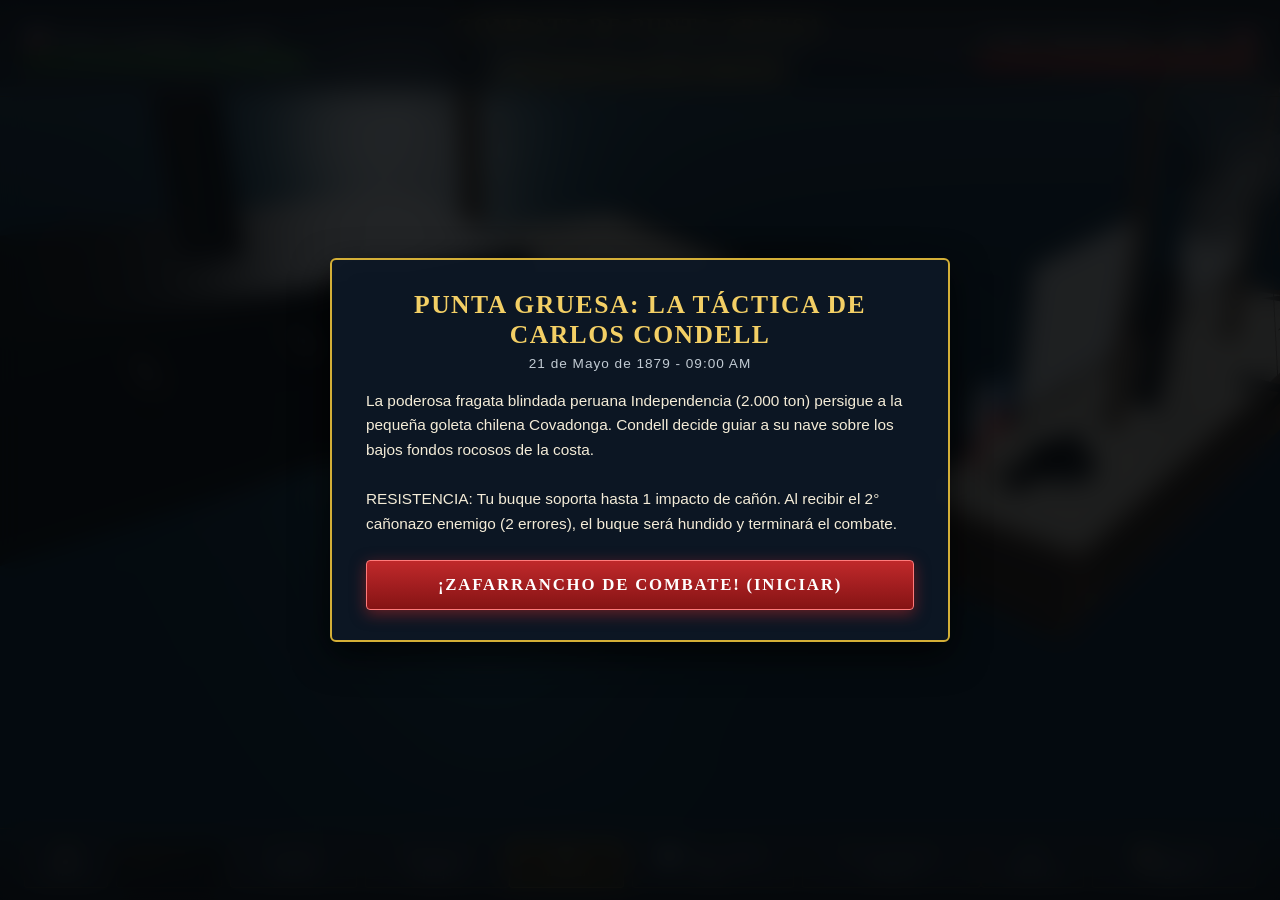
<file: index.html>
<!DOCTYPE html>
<html lang="es">
<head>
  <meta charset="UTF-8">
  <meta name="viewport" content="width=device-width, initial-scale=1.0, maximum-scale=1.0, user-scalable=no">
  
  <!-- ====================================================================
       CABECERAS DE SEGURIDAD (DEFENSA EN PROFUNDIDAD)
       ==================================================================== -->
  <!-- 1. Content Security Policy (CSP): Scripts locales estrictos, previene XSS y robo de datos -->
  <meta http-equiv="Content-Security-Policy" content="default-src 'self'; script-src 'self' 'unsafe-inline'; style-src 'self' 'unsafe-inline' https://fonts.googleapis.com; font-src https://fonts.gstatic.com; img-src 'self' data: blob:; connect-src 'self'; frame-ancestors 'none'; object-src 'none'; base-uri 'self';">
  <!-- 2. Prevención de Clickjacking -->
  <meta http-equiv="X-Frame-Options" content="DENY">
  <!-- 3. Prevención de MIME Sniffing -->
  <meta http-equiv="X-Content-Type-Options" content="nosniff">
  <!-- 4. Política de Referrer: No filtrar rutas locales -->
  <meta name="referrer" content="no-referrer">
  <!-- 5. Política de Permisos: Mínimo privilegio, sin acceso a hardware innecesario -->
  <meta http-equiv="Permissions-Policy" content="camera=(), microphone=(), geolocation=(), payment=(), usb=()">

  <title>Combate Naval de Iquique y Punta Gruesa 3D (1879) | Muerte Súbita</title>
  
  <!-- Tipografías -->
  <link rel="preconnect" href="https://fonts.googleapis.com">
  <link rel="preconnect" href="https://fonts.gstatic.com" crossorigin>
  <link href="https://fonts.googleapis.com/css2?family=Cinzel:wght@600;700;800;900&family=Inter:wght@400;600;700&display=swap" rel="stylesheet">
  
  <!-- Estilos del Juego -->
  <link rel="stylesheet" href="css/styles.css">
</head>
<body>

  <!-- Contenedor WebGL para la escena 3D -->
  <div id="canvas-container"></div>

  <!-- Capa de Interfaz de Usuario (HUD) -->
  <div class="ui-overlay">
    
    <!-- Barra Superior: Estado de los Buques y Batalla -->
    <header class="hud-top-bar">
      <!-- Buque Chileno -->
      <div class="ship-status-widget">
        <div class="ship-info-header">
          <span class="flag-icon">🇨🇱</span>
          <span id="player-name" class="ship-name-label">Goleta Covadonga (C. Condell)</span>
        </div>
        <div class="health-meter-frame">
          <div id="player-health-bar" class="health-meter-fill player-fill"></div>
        </div>
      </div>

      <!-- Centro: Título y Aviso de Muerte Súbita -->
      <div class="hud-center-brand">
        <h1 id="battle-title" class="main-title">COMBATE DE PUNTA GRUESA</h1>
        <div class="battle-meta-subtitle">21 DE MAYO DE 1879 • GUERRA DEL PACÍFICO</div>
        <div class="sudden-death-pill">🛡️ RESISTENCIA DEL CASCO: 2 IMPACTOS</div>
      </div>

      <!-- Buque Peruano -->
      <div class="ship-status-widget enemy">
        <div class="ship-info-header">
          <span id="enemy-name" class="ship-name-label">Fragata Independencia (J. Moore)</span>
          <span class="flag-icon">🇵🇪</span>
        </div>
        <div class="health-meter-frame">
          <div id="enemy-health-bar" class="health-meter-fill enemy-fill"></div>
        </div>
      </div>
    </header>

    <!-- Toast de Bitácora de Combate -->
    <div id="combat-log-toast" class="combat-log-toast hidden">
      ¡Covadonga abre fuego con su cañón de 70 libras!
    </div>

    <!-- Cuadro Central de Preguntas Tácticas (Muerte Súbita) -->
    <div class="question-container-wrapper">
      <div id="question-box" class="question-box hidden">
        <div class="question-header">
          <div id="q-header-title" class="question-category">MANIOBRA TÁCTICA</div>
          <div class="question-timer-hint">RESPONDE CON PRECISIÓN HISTÓRICA</div>
        </div>
        <div id="q-prompt-text" class="question-prompt">
          Cargando maniobra histórica...
        </div>
        <div id="q-options-container" class="options-grid">
          <!-- Opciones inyectadas dinámicamente de forma segura -->
        </div>
      </div>
    </div>

    <!-- Barra Inferior: Controles de Cámara, Audio y Banco de Preguntas -->
    <footer class="hud-bottom-bar">
      <!-- Selector de Escenario Rápido e Inicio -->
      <div class="hud-group">
        <button id="home-btn" class="hud-btn" title="Volver al inicio de la campaña histórica">
          🏠 Inicio
        </button>
        <span id="question-progress" class="stage-badge">Etapa 1 de 7</span>
        <button class="hud-btn scenario-select-btn" data-scenario="punta_gruesa">
          ⚓ Punta Gruesa
        </button>
        <button class="hud-btn scenario-select-btn" data-scenario="iquique">
          ⚔️ Rada de Iquique
        </button>
      </div>

      <!-- Controles de Cámara -->
      <div class="hud-group">
        <button class="hud-btn cam-btn active" data-cam="cinematic">
          🎬 Cinemática
        </button>
        <button class="hud-btn cam-btn" data-cam="orbit">
          🔄 Libre / Órbita 360°
        </button>
        <button class="hud-btn cam-btn" data-cam="deck">
          🔭 Vista Puente / Alcázar
        </button>
      </div>

      <!-- Audio y Gestor de Preguntas -->
      <div class="hud-group">
        <button id="mute-btn" class="hud-btn">
          🔊 Silenciar
        </button>
        <button id="open-questions-btn" class="hud-btn">
          📜 Banco de Preguntas
        </button>
      </div>
    </footer>
  </div>

  <!-- MODAL: Briefing Histórico Inicial -->
  <div id="briefing-modal" class="modal-screen">
    <div class="briefing-box">
      <h2 id="briefing-title" class="briefing-title">COMBATE NAVAL DE IQUIQUE</h2>
      <div id="briefing-subtitle" class="briefing-subtitle">21 de Mayo de 1879</div>
      <div id="briefing-text" class="briefing-text" style="white-space: pre-line;">
        Cargando antecedentes históricos del combate...
      </div>
      <button id="briefing-start-btn" class="btn-primary-action" onclick="if(window.game) window.game.dismissBriefing();">
        ¡ZAFARRANCHO DE COMBATE! (INICIAR)
      </button>
    </div>
  </div>

  <!-- MODAL: GAME OVER (Muerte Súbita al 1er Fallo) -->
  <div id="game-over-screen" class="modal-screen hidden">
    <div class="game-over-box">
      <div class="skull-banner">💥</div>
      <h2 class="game-over-title">¡MISIÓN FALLIDA!</h2>
      <div class="game-over-subtitle">EL BUQUE HA SIDO HUNDIDO TRAS RECIBIR 2 CAÑONAZOS CRÍTICOS ENEMIGOS</div>
      
      <div class="answers-review-container">
        <div class="review-row">
          <div class="review-label wrong">Tu Respuesta (Errónea):</div>
          <div id="go-wrong-text" class="review-content wrong"></div>
        </div>
        <div class="review-row">
          <div class="review-label correct">Respuesta Histórica Correcta:</div>
          <div id="go-correct-text" class="review-content correct"></div>
        </div>
        <div class="review-row">
          <div class="review-label info">Contexto Histórico:</div>
          <div id="go-explanation" class="review-content info"></div>
        </div>
      </div>

      <button id="retry-btn" class="btn-primary-action">
        🔄 REINTENTAR ESTE COMBATE
      </button>
      <button id="go-home-btn" class="btn-secondary-action">
        🏠 VOLVER AL INICIO (ACTO 1)
      </button>
    </div>
  </div>

  <!-- MODAL: Victoria Histórica -->
  <div id="victory-screen" class="modal-screen hidden">
    <div class="victory-box">
      <div class="laurel-icon">🏆</div>
      <h2 id="vic-title" class="victory-title">¡HAZAÑA HISTÓRICA!</h2>
      <div id="vic-summary" class="victory-summary" style="white-space: pre-line;"></div>
      <button id="next-scenario-btn" class="btn-victory-action">
        CONTINUAR AL SIGUIENTE COMBATE
      </button>
      <button id="vic-home-btn" class="btn-secondary-action">
        🏠 VOLVER AL INICIO (EMPEZAR DE NUEVO)
      </button>
    </div>
  </div>

  <!-- MODAL: Gestor y Editor del Banco de Preguntas -->
  <div id="questions-modal" class="modal-screen hidden">
    <div class="questions-manager-box">
      <div class="modal-header">
        <h3>Banco y Editor de Preguntas Históricas</h3>
        <button id="close-questions-btn" class="btn-close-modal">&times;</button>
      </div>

      <div class="modal-body-scrollable">
        <p style="font-size:0.88rem; color:var(--text-secondary); margin-bottom:14px;">
          Aquí puedes revisar todas las preguntas activas del juego, añadir tus propias preguntas personalizadas o eliminarlas. Todo se valida e higieniza contra inyecciones y se guarda en tu navegador.
        </p>

        <!-- Lista de preguntas existentes -->
        <div id="questions-items-list" class="questions-section"></div>

        <!-- Formulario para agregar una nueva pregunta -->
        <div class="add-question-box">
          <h4>➕ Agregar Nueva Pregunta Personalizada</h4>
          <form id="add-question-form">
            <div class="form-group">
              <label for="q-scenario">Escenario Histórico</label>
              <select id="q-scenario" class="form-control" required>
                <option value="punta_gruesa">Punta Gruesa (Covadonga vs Independencia)</option>
                <option value="iquique">Rada de Iquique (Esmeralda vs Huáscar)</option>
              </select>
            </div>

            <div class="form-group">
              <label for="q-title">Título / Fase Táctica</label>
              <input type="text" id="q-title" class="form-control" maxlength="100" placeholder="Ej: Artillería de la Covadonga" required>
            </div>

            <div class="form-group">
              <label for="q-text">Pregunta</label>
              <textarea id="q-text" class="form-control" rows="2" maxlength="500" placeholder="Escribe el texto de la pregunta..." required></textarea>
            </div>

            <div class="options-form-grid">
              <div class="form-group">
                <label for="q-opt0">Opción A</label>
                <input type="text" id="q-opt0" class="form-control" maxlength="200" placeholder="Opción A" required>
              </div>
              <div class="form-group">
                <label for="q-opt1">Opción B</label>
                <input type="text" id="q-opt1" class="form-control" maxlength="200" placeholder="Opción B" required>
              </div>
              <div class="form-group">
                <label for="q-opt2">Opción C</label>
                <input type="text" id="q-opt2" class="form-control" maxlength="200" placeholder="Opción C" required>
              </div>
              <div class="form-group">
                <label for="q-opt3">Opción D</label>
                <input type="text" id="q-opt3" class="form-control" maxlength="200" placeholder="Opción D" required>
              </div>
            </div>

            <div class="form-group">
              <label for="q-correct">Opción Correcta</label>
              <select id="q-correct" class="form-control" required>
                <option value="0">Opción A</option>
                <option value="1">Opción B</option>
                <option value="2">Opción C</option>
                <option value="3">Opción D</option>
              </select>
            </div>

            <div class="form-group">
              <label for="q-explanation">Explicación Histórica</label>
              <textarea id="q-explanation" class="form-control" rows="2" maxlength="1000" placeholder="Explica el hecho histórico real..." required></textarea>
            </div>

            <div class="form-actions">
              <button type="button" id="reset-questions-btn" class="btn-secondary">Restablecer Preguntas por Defecto</button>
              <button type="submit" class="btn-submit">Guardar Pregunta</button>
            </div>
          </form>
        </div>
      </div>
    </div>
  </div>

  <!-- ====================================================================
       SCRIPTS 100% LOCALES (Cero Dependencias de Red o CDN Externas)
       Inmunes a Bloqueos de Red, Ataques de Cadena de Suministro o Caídas de CDN
       ==================================================================== -->
  <script src="js/three.min.js"></script>
  <script src="js/OrbitControls.js"></script>
  <script src="js/security.js"></script>
  <script src="js/questions.js"></script>
  <script src="js/audio.js"></script>
  <script src="js/ships.js"></script>
  <script src="js/environment.js"></script>
  <script src="js/particles.js"></script>
  <script src="js/game.js"></script>
</body>
</html>
</file>
<file: css/styles.css>
/* ==========================================================================
   ESTILOS - COMBATE NAVAL DE IQUIQUE Y PUNTA GRUESA 3D (1879)
   Estética Naval Histórica del Siglo XIX con Acabados Profesionales
   ========================================================================== */

:root {
  --navy-deep: #0a131c;
  --navy-dark: #121f2d;
  --navy-glass: rgba(14, 26, 39, 0.88);
  --brass-gold: #d4af37;
  --brass-bright: #f3cf65;
  --brass-dark: #8c6d1f;
  --iron-grey: #2c343b;
  --chile-red: #d52b1e;
  --chile-blue: #0039a6;
  --peru-red: #d91023;
  --paper-parchment: #f4ecd8;
  --text-primary: #f0f4f8;
  --text-secondary: #c2cbd4;
  --danger-crimson: #c0292b;
  --success-emerald: #27ae60;
  --gold-glow: 0 0 16px rgba(212, 175, 55, 0.45);
  --shadow-dramatic: 0 12px 36px rgba(0, 0, 0, 0.75);
  --font-serif: 'Cinzel', 'Georgia', 'Times New Roman', serif;
  --font-sans: 'Inter', -apple-system, BlinkMacSystemFont, 'Segoe UI', Roboto, sans-serif;
}

* {
  box-sizing: border-box;
  margin: 0;
  padding: 0;
  user-select: none;
}

html, body {
  width: 100%;
  height: 100%;
  overflow: hidden;
  background-color: var(--navy-deep);
  font-family: var(--font-sans);
  color: var(--text-primary);
}

#canvas-container {
  position: absolute;
  top: 0;
  left: 0;
  width: 100%;
  height: 100%;
  z-index: 1;
}

#canvas-container canvas {
  display: block;
  width: 100%;
  height: 100%;
}

/* ==========================================================================
   HUD Y CAPAS DE INTERFAZ
   ========================================================================== */
.ui-overlay {
  position: absolute;
  top: 0;
  left: 0;
  width: 100%;
  height: 100%;
  z-index: 10;
  pointer-events: none;
  display: flex;
  flex-direction: column;
  justify-content: space-between;
}

/* Permitir clics en elementos interactivos */
button, input, select, textarea, .interactive {
  pointer-events: auto;
}

/* Barra Superior del HUD */
.hud-top-bar {
  display: flex;
  justify-content: space-between;
  align-items: center;
  padding: 14px 24px;
  background: linear-gradient(180deg, rgba(8, 14, 22, 0.94) 0%, rgba(14, 26, 39, 0.75) 85%, transparent 100%);
  border-bottom: 1px solid rgba(212, 175, 55, 0.25);
  backdrop-filter: blur(8px);
}

.ship-status-widget {
  width: 280px;
  display: flex;
  flex-direction: column;
  gap: 5px;
}

.ship-status-widget.enemy {
  align-items: flex-end;
}

.ship-info-header {
  display: flex;
  align-items: center;
  gap: 8px;
}

.flag-icon {
  font-size: 1.1rem;
}

.ship-name-label {
  font-family: var(--font-serif);
  font-size: 0.92rem;
  letter-spacing: 0.8px;
  color: var(--paper-parchment);
  font-weight: 700;
  text-shadow: 0 1px 3px rgba(0,0,0,0.8);
}

.health-meter-frame {
  width: 100%;
  height: 14px;
  background: rgba(0, 0, 0, 0.65);
  border: 1px solid var(--brass-dark);
  border-radius: 3px;
  overflow: hidden;
  box-shadow: inset 0 2px 4px rgba(0,0,0,0.8);
  position: relative;
}

.health-meter-fill {
  height: 100%;
  width: 100%;
  transition: width 0.6s cubic-bezier(0.22, 1, 0.36, 1);
}

.player-fill {
  background: linear-gradient(90deg, #1b5e20, #4caf50);
  box-shadow: 0 0 10px rgba(76, 175, 80, 0.6);
}

.enemy-fill {
  background: linear-gradient(90deg, #b71c1c, #f44336);
  box-shadow: 0 0 10px rgba(244, 67, 54, 0.6);
}

/* Centro: Título de la Batalla */
.hud-center-brand {
  text-align: center;
}

.main-title {
  font-family: var(--font-serif);
  font-size: 1.35rem;
  font-weight: 800;
  letter-spacing: 2.2px;
  color: var(--brass-bright);
  text-shadow: var(--gold-glow), 0 2px 4px rgba(0,0,0,0.9);
  text-transform: uppercase;
}

.battle-meta-subtitle {
  font-size: 0.78rem;
  letter-spacing: 1.4px;
  color: var(--text-secondary);
  margin-top: 3px;
}

.sudden-death-pill {
  display: inline-block;
  background: rgba(212, 175, 55, 0.2);
  border: 1px solid var(--brass-bright);
  color: var(--brass-bright);
  font-size: 0.72rem;
  font-weight: 800;
  padding: 3px 10px;
  border-radius: 12px;
  letter-spacing: 1px;
  margin-top: 4px;
  box-shadow: 0 0 8px rgba(212, 175, 55, 0.4);
}

.sudden-death-pill.danger {
  background: rgba(192, 41, 43, 0.45);
  border-color: #ff4d4d;
  color: #ffb3b3;
  animation: pulse-border 1.2s infinite;
}

@keyframes pulse-border {
  0% { box-shadow: 0 0 4px rgba(192, 41, 43, 0.4); }
  50% { box-shadow: 0 0 12px rgba(192, 41, 43, 0.85); }
  100% { box-shadow: 0 0 4px rgba(192, 41, 43, 0.4); }
}

/* Barra Inferior del HUD */
.hud-bottom-bar {
  display: flex;
  justify-content: space-between;
  align-items: center;
  padding: 12px 24px;
  background: linear-gradient(0deg, rgba(8, 14, 22, 0.95) 0%, rgba(14, 26, 39, 0.65) 80%, transparent 100%);
  border-top: 1px solid rgba(212, 175, 55, 0.2);
}

.hud-group {
  display: flex;
  align-items: center;
  gap: 8px;
}

.stage-badge {
  font-family: var(--font-serif);
  font-size: 0.85rem;
  color: var(--brass-gold);
  background: rgba(0, 0, 0, 0.6);
  padding: 6px 14px;
  border-radius: 4px;
  border: 1px solid rgba(212, 175, 55, 0.3);
  letter-spacing: 1px;
}

/* Botones con estilo náutico clásico */
.hud-btn {
  background: rgba(20, 35, 50, 0.85);
  color: var(--text-primary);
  border: 1px solid var(--brass-dark);
  padding: 7px 14px;
  font-family: var(--font-serif);
  font-size: 0.8rem;
  letter-spacing: 1px;
  border-radius: 3px;
  cursor: pointer;
  transition: all 0.2s ease;
  display: inline-flex;
  align-items: center;
  gap: 6px;
  text-shadow: 0 1px 2px rgba(0,0,0,0.8);
}

.hud-btn:hover {
  background: rgba(35, 58, 82, 0.95);
  border-color: var(--brass-bright);
  color: var(--brass-bright);
  box-shadow: var(--gold-glow);
  transform: translateY(-1px);
}

.hud-btn.active {
  background: linear-gradient(180deg, #3c2f14 0%, #201a08 100%);
  border-color: var(--brass-bright);
  color: var(--brass-bright);
  box-shadow: inset 0 0 8px rgba(243, 207, 101, 0.4);
}

/* ==========================================================================
   CUADRO DE PREGUNTAS (CENTRAL Y PROTAGÓNICO)
   ========================================================================== */
.question-container-wrapper {
  position: absolute;
  bottom: 85px;
  left: 50%;
  transform: translateX(-50%);
  width: 90%;
  max-width: 820px;
  z-index: 20;
  pointer-events: none;
}

.question-box {
  pointer-events: auto;
  background: var(--navy-glass);
  border: 2px solid var(--brass-gold);
  border-radius: 6px;
  box-shadow: var(--shadow-dramatic), var(--gold-glow);
  padding: 20px 24px;
  backdrop-filter: blur(14px);
  position: relative;
  animation: slide-up 0.35s cubic-bezier(0.18, 0.89, 0.32, 1.28);
}

@keyframes slide-up {
  from { opacity: 0; transform: translateY(30px); }
  to { opacity: 1; transform: translateY(0); }
}

.question-header {
  display: flex;
  justify-content: space-between;
  align-items: center;
  border-bottom: 1px solid rgba(212, 175, 55, 0.3);
  padding-bottom: 8px;
  margin-bottom: 14px;
}

.question-category {
  font-family: var(--font-serif);
  font-size: 0.88rem;
  color: var(--brass-bright);
  text-transform: uppercase;
  letter-spacing: 1.5px;
  display: flex;
  align-items: center;
  gap: 8px;
}

.question-timer-hint {
  font-size: 0.72rem;
  color: #ff9999;
  font-weight: 700;
  letter-spacing: 0.8px;
}

.question-prompt {
  font-family: var(--font-serif);
  font-size: 1.15rem;
  line-height: 1.45;
  color: var(--paper-parchment);
  margin-bottom: 18px;
  text-shadow: 0 2px 4px rgba(0,0,0,0.8);
}

.options-grid {
  display: grid;
  grid-template-columns: 1fr 1fr;
  gap: 10px;
}

@media (max-width: 680px) {
  .options-grid {
    grid-template-columns: 1fr;
  }
}

.option-card {
  background: rgba(16, 28, 42, 0.9);
  border: 1.5px solid rgba(212, 175, 55, 0.35);
  border-radius: 6px;
  padding: 12px 16px;
  text-align: left;
  color: var(--text-primary);
  font-size: 0.92rem;
  line-height: 1.4;
  cursor: pointer;
  transition: all 0.22s cubic-bezier(0.2, 0.8, 0.2, 1);
  display: flex;
  align-items: center;
  gap: 14px;
  box-shadow: 0 4px 12px rgba(0, 0, 0, 0.5);
}

.option-card:hover {
  background: rgba(26, 46, 70, 0.96);
  border-color: var(--brass-bright);
  transform: translateY(-2px);
  box-shadow: 0 6px 18px rgba(0,0,0,0.65), var(--gold-glow);
}

.opt-badge {
  display: flex;
  align-items: center;
  justify-content: center;
  width: 32px;
  height: 32px;
  min-width: 32px;
  border-radius: 50%;
  background: linear-gradient(135deg, rgba(212, 175, 55, 0.2) 0%, rgba(140, 109, 31, 0.45) 100%);
  border: 1.5px solid var(--brass-gold);
  color: var(--brass-bright);
  font-family: var(--font-serif);
  font-weight: 800;
  font-size: 0.95rem;
  box-shadow: 0 2px 6px rgba(0, 0, 0, 0.4);
  transition: all 0.2s ease;
}

.option-card:hover .opt-badge {
  background: linear-gradient(135deg, #f3cf65 0%, #b89129 100%);
  color: #0b141d;
  box-shadow: 0 0 10px rgba(243, 207, 101, 0.8);
}

.opt-label {
  flex: 1;
  font-weight: 500;
}

/* Estados de feedback inmediato */
.option-card.correct {
  background: rgba(39, 174, 96, 0.45) !important;
  border-color: #2ecc71 !important;
  box-shadow: 0 0 16px rgba(46, 204, 113, 0.7) !important;
}

.option-card.incorrect {
  background: rgba(192, 41, 43, 0.55) !important;
  border-color: #e74c3c !important;
  box-shadow: 0 0 16px rgba(231, 76, 60, 0.8) !important;
}

/* ==========================================================================
   TOAST DE BITÁCORA DE COMBATE
   ========================================================================== */
.combat-log-toast {
  position: absolute;
  top: 90px;
  left: 50%;
  transform: translateX(-50%) translateY(-20px);
  background: rgba(10, 18, 28, 0.92);
  border: 1px solid var(--brass-gold);
  border-left: 5px solid var(--brass-gold);
  border-radius: 4px;
  padding: 12px 24px;
  color: var(--paper-parchment);
  font-family: var(--font-serif);
  font-size: 0.95rem;
  letter-spacing: 0.8px;
  box-shadow: var(--shadow-dramatic);
  backdrop-filter: blur(8px);
  opacity: 0;
  transition: all 0.35s ease;
  pointer-events: none;
  z-index: 100;
  text-align: center;
  max-width: 650px;
}

.combat-log-toast.show {
  opacity: 1;
  transform: translateX(-50%) translateY(0);
}

/* ==========================================================================
   PANTALLA DE GAME OVER (MUERTE SÚBITA DRAMÁTICA)
   ========================================================================== */
.modal-screen {
  position: fixed;
  top: 0;
  left: 0;
  width: 100%;
  height: 100%;
  background: rgba(5, 7, 10, 0.88);
  backdrop-filter: blur(12px);
  display: flex;
  justify-content: center;
  align-items: center;
  z-index: 1000;
  padding: 20px;
}

.modal-screen.hidden, .hidden {
  display: none !important;
}

.game-over-box {
  background: linear-gradient(180deg, #180a0a 0%, #0d0606 100%);
  border: 2px solid var(--danger-crimson);
  box-shadow: 0 0 45px rgba(192, 41, 43, 0.75), var(--shadow-dramatic);
  max-width: 640px;
  width: 100%;
  border-radius: 8px;
  padding: 32px 36px;
  text-align: center;
  position: relative;
  animation: zoom-in 0.4s cubic-bezier(0.18, 0.89, 0.32, 1.28);
}

@keyframes zoom-in {
  from { opacity: 0; transform: scale(0.85); }
  to { opacity: 1; transform: scale(1); }
}

.skull-banner {
  font-size: 3rem;
  margin-bottom: 8px;
}

.game-over-title {
  font-family: var(--font-serif);
  font-size: 2.2rem;
  font-weight: 900;
  color: #ff4d4d;
  letter-spacing: 3px;
  text-transform: uppercase;
  text-shadow: 0 0 20px rgba(255, 77, 77, 0.6);
  margin-bottom: 6px;
}

.game-over-subtitle {
  color: var(--text-secondary);
  font-size: 0.95rem;
  margin-bottom: 24px;
}

.answers-review-container {
  background: rgba(0, 0, 0, 0.5);
  border: 1px solid rgba(255, 255, 255, 0.1);
  border-radius: 6px;
  padding: 16px;
  margin-bottom: 24px;
  text-align: left;
}

.review-row {
  margin-bottom: 12px;
}

.review-label {
  font-size: 0.75rem;
  text-transform: uppercase;
  letter-spacing: 1px;
  font-weight: 700;
  margin-bottom: 3px;
}

.review-label.wrong { color: #ff6b6b; }
.review-label.correct { color: #51cf66; }
.review-label.info { color: var(--brass-bright); }

.review-content {
  font-size: 0.92rem;
  color: var(--text-primary);
  line-height: 1.4;
  padding-left: 6px;
  border-left: 2px solid;
}

.review-content.wrong {
  border-color: #ff6b6b;
  color: #ffc9c9;
}

.review-content.correct {
  border-color: #51cf66;
  color: #d3f9d8;
  font-weight: 600;
}

.review-content.info {
  border-color: var(--brass-gold);
  color: var(--paper-parchment);
}

.btn-primary-action {
  background: linear-gradient(180deg, #c0292b 0%, #851314 100%);
  color: #ffffff;
  border: 1px solid #ff7b7b;
  padding: 14px 28px;
  font-family: var(--font-serif);
  font-size: 1.05rem;
  font-weight: 800;
  letter-spacing: 1.8px;
  border-radius: 4px;
  cursor: pointer;
  transition: all 0.25s ease;
  box-shadow: 0 4px 15px rgba(192, 41, 43, 0.5);
  width: 100%;
}

.btn-primary-action:hover {
  background: linear-gradient(180deg, #e74c3c 0%, #a91b1d 100%);
  box-shadow: 0 0 25px rgba(231, 76, 60, 0.8);
  transform: translateY(-2px);
}

.btn-secondary-action {
  background: rgba(18, 30, 45, 0.9);
  color: var(--paper-parchment);
  border: 1.5px solid var(--brass-gold);
  padding: 12px 24px;
  font-family: var(--font-serif);
  font-size: 0.95rem;
  font-weight: 700;
  letter-spacing: 1.4px;
  border-radius: 4px;
  cursor: pointer;
  transition: all 0.25s ease;
  width: 100%;
  margin-top: 12px;
  text-align: center;
  box-shadow: 0 4px 12px rgba(0, 0, 0, 0.4);
}

.btn-secondary-action:hover {
  background: rgba(30, 52, 78, 0.98);
  border-color: var(--brass-bright);
  color: var(--brass-bright);
  box-shadow: var(--gold-glow);
  transform: translateY(-2px);
}

/* ==========================================================================
   PANTALLA DE VICTORIA
   ========================================================================== */
.victory-box {
  background: linear-gradient(180deg, #101c29 0%, #081018 100%);
  border: 2px solid var(--brass-bright);
  box-shadow: var(--shadow-dramatic), 0 0 40px rgba(212, 175, 55, 0.6);
  max-width: 660px;
  width: 100%;
  border-radius: 8px;
  padding: 36px 40px;
  text-align: center;
  animation: zoom-in 0.4s ease;
}

.laurel-icon {
  font-size: 3.5rem;
  margin-bottom: 8px;
}

.victory-title {
  font-family: var(--font-serif);
  font-size: 2.1rem;
  font-weight: 900;
  color: var(--brass-bright);
  letter-spacing: 2.5px;
  text-shadow: var(--gold-glow);
  margin-bottom: 12px;
}

.victory-summary {
  font-size: 1.0rem;
  line-height: 1.6;
  color: var(--paper-parchment);
  margin-bottom: 28px;
}

.btn-victory-action {
  background: linear-gradient(180deg, #d4af37 0%, #9a781b 100%);
  color: #0b151e;
  border: 1px solid #fae69e;
  padding: 14px 28px;
  font-family: var(--font-serif);
  font-size: 1.05rem;
  font-weight: 900;
  letter-spacing: 1.8px;
  border-radius: 4px;
  cursor: pointer;
  transition: all 0.25s ease;
  box-shadow: var(--gold-glow);
  width: 100%;
}

.btn-victory-action:hover {
  background: linear-gradient(180deg, #f3cf65 0%, #b89129 100%);
  box-shadow: 0 0 30px rgba(243, 207, 101, 0.9);
  transform: translateY(-2px);
}

/* ==========================================================================
   MODAL DE BRIEFING HISTÓRICO
   ========================================================================== */
.briefing-box {
  background: var(--navy-glass);
  border: 2px solid var(--brass-gold);
  box-shadow: var(--shadow-dramatic);
  max-width: 620px;
  width: 100%;
  border-radius: 6px;
  padding: 30px 34px;
  backdrop-filter: blur(14px);
  text-align: center;
}

.briefing-title {
  font-family: var(--font-serif);
  font-size: 1.6rem;
  color: var(--brass-bright);
  letter-spacing: 1.5px;
  margin-bottom: 6px;
}

.briefing-subtitle {
  font-size: 0.85rem;
  color: var(--text-secondary);
  letter-spacing: 1px;
  margin-bottom: 18px;
}

.briefing-text {
  font-size: 0.96rem;
  line-height: 1.6;
  color: var(--paper-parchment);
  text-align: left;
  margin-bottom: 24px;
}

/* ==========================================================================
   MODAL DE GESTIÓN Y BANCO DE PREGUNTAS
   ========================================================================== */
.questions-manager-box {
  background: var(--navy-glass);
  border: 2px solid var(--brass-gold);
  border-radius: 8px;
  box-shadow: var(--shadow-dramatic);
  max-width: 820px;
  width: 95%;
  max-height: 85vh;
  display: flex;
  flex-direction: column;
  overflow: hidden;
  backdrop-filter: blur(16px);
}

.modal-header {
  padding: 16px 22px;
  border-bottom: 1px solid rgba(212, 175, 55, 0.3);
  display: flex;
  justify-content: space-between;
  align-items: center;
}

.modal-header h3 {
  font-family: var(--font-serif);
  color: var(--brass-bright);
  font-size: 1.25rem;
  letter-spacing: 1px;
}

.btn-close-modal {
  background: transparent;
  border: none;
  color: var(--text-secondary);
  font-size: 1.6rem;
  cursor: pointer;
  line-height: 1;
}

.btn-close-modal:hover {
  color: var(--chile-red);
}

.modal-body-scrollable {
  padding: 20px 24px;
  overflow-y: auto;
  flex: 1;
}

.questions-section {
  margin-bottom: 24px;
}

.section-badge {
  font-family: var(--font-serif);
  color: var(--brass-bright);
  font-size: 1rem;
  letter-spacing: 1px;
  margin: 16px 0 10px 0;
  border-bottom: 1px solid rgba(212, 175, 55, 0.2);
  padding-bottom: 4px;
}

.question-row {
  background: rgba(14, 26, 39, 0.7);
  border: 1px solid rgba(255, 255, 255, 0.08);
  border-radius: 4px;
  padding: 12px 16px;
  margin-bottom: 10px;
}

.question-row-header {
  display: flex;
  justify-content: space-between;
  align-items: center;
  margin-bottom: 6px;
}

.q-number {
  font-family: var(--font-serif);
  font-weight: 700;
  color: var(--brass-gold);
  font-size: 0.9rem;
}

.btn-del {
  background: rgba(192, 41, 43, 0.4);
  border: 1px solid var(--danger-crimson);
  color: #ffb3b3;
  padding: 3px 8px;
  font-size: 0.72rem;
  border-radius: 3px;
  cursor: pointer;
}

.btn-del:hover {
  background: var(--danger-crimson);
  color: #fff;
}

.q-body {
  font-size: 0.88rem;
  color: var(--text-primary);
  margin-bottom: 6px;
}

.q-correct-preview {
  font-size: 0.8rem;
  color: var(--brass-bright);
}

/* Formulario para agregar preguntas */
.add-question-box {
  background: rgba(8, 15, 24, 0.8);
  border: 1px solid var(--brass-dark);
  border-radius: 6px;
  padding: 18px;
  margin-top: 20px;
}

.add-question-box h4 {
  font-family: var(--font-serif);
  color: var(--brass-bright);
  font-size: 1.05rem;
  margin-bottom: 14px;
}

.form-group {
  margin-bottom: 12px;
}

.form-group label {
  display: block;
  font-size: 0.78rem;
  font-weight: 700;
  color: var(--brass-gold);
  text-transform: uppercase;
  margin-bottom: 4px;
}

.form-control {
  width: 100%;
  background: rgba(18, 30, 44, 0.85);
  border: 1px solid rgba(212, 175, 55, 0.3);
  color: var(--text-primary);
  padding: 8px 12px;
  border-radius: 3px;
  font-family: var(--font-sans);
  font-size: 0.86rem;
}

.form-control:focus {
  outline: none;
  border-color: var(--brass-bright);
  box-shadow: 0 0 8px rgba(243, 207, 101, 0.35);
}

.options-form-grid {
  display: grid;
  grid-template-columns: 1fr 1fr;
  gap: 10px;
}

.form-actions {
  display: flex;
  justify-content: space-between;
  align-items: center;
  margin-top: 16px;
}

.btn-secondary {
  background: rgba(30, 45, 60, 0.8);
  border: 1px solid var(--brass-dark);
  color: var(--text-primary);
  padding: 8px 16px;
  font-size: 0.85rem;
  border-radius: 3px;
  cursor: pointer;
}

.btn-submit {
  background: linear-gradient(180deg, #d4af37 0%, #9a781b 100%);
  border: 1px solid #fae69e;
  color: #0b151e;
  font-weight: 800;
  padding: 9px 20px;
  font-size: 0.88rem;
  border-radius: 3px;
  cursor: pointer;
}
</file>
